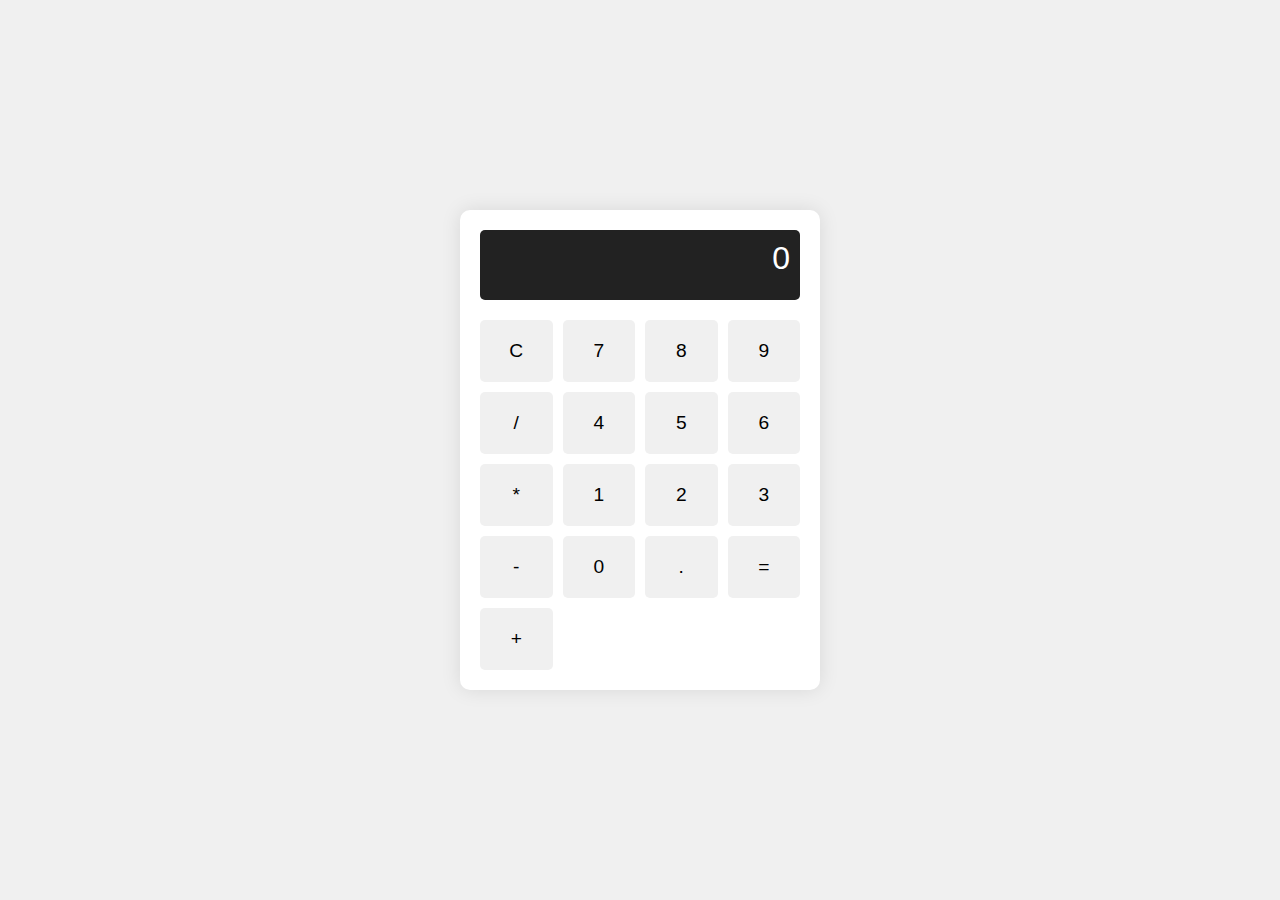
<file: Calculator/index.html>
<!DOCTYPE html>
<html lang="en">
<head>
    <meta charset="UTF-8">
    <meta name="viewport" content="width=device-width, initial-scale=1.0">
    <title>Calculator</title>
    <link rel="stylesheet" href="style.css">
</head>
<body>
    <div class="calculator">
        <div id="display">0</div>
        <div class="buttons">
            <button onclick="clearDisplay()">C</button>
            <button onclick="appendNumber('7')">7</button>
            <button onclick="appendNumber('8')">8</button>
            <button onclick="appendNumber('9')">9</button>
            <button onclick="chooseOperation('/')">/</button>
            <button onclick="appendNumber('4')">4</button>
            <button onclick="appendNumber('5')">5</button>
            <button onclick="appendNumber('6')">6</button>
            <button onclick="chooseOperation('*')">*</button>
            <button onclick="appendNumber('1')">1</button>
            <button onclick="appendNumber('2')">2</button>
            <button onclick="appendNumber('3')">3</button>
            <button onclick="chooseOperation('-')">-</button>
            <button onclick="appendNumber('0')">0</button>
            <button onclick="appendNumber('.')">.</button>
            <button onclick="calculate()">=</button>
            <button onclick="chooseOperation('+')">+</button>
        </div>
    </div>
    <script src="script.js"></script>
</body>
</html>
</file>
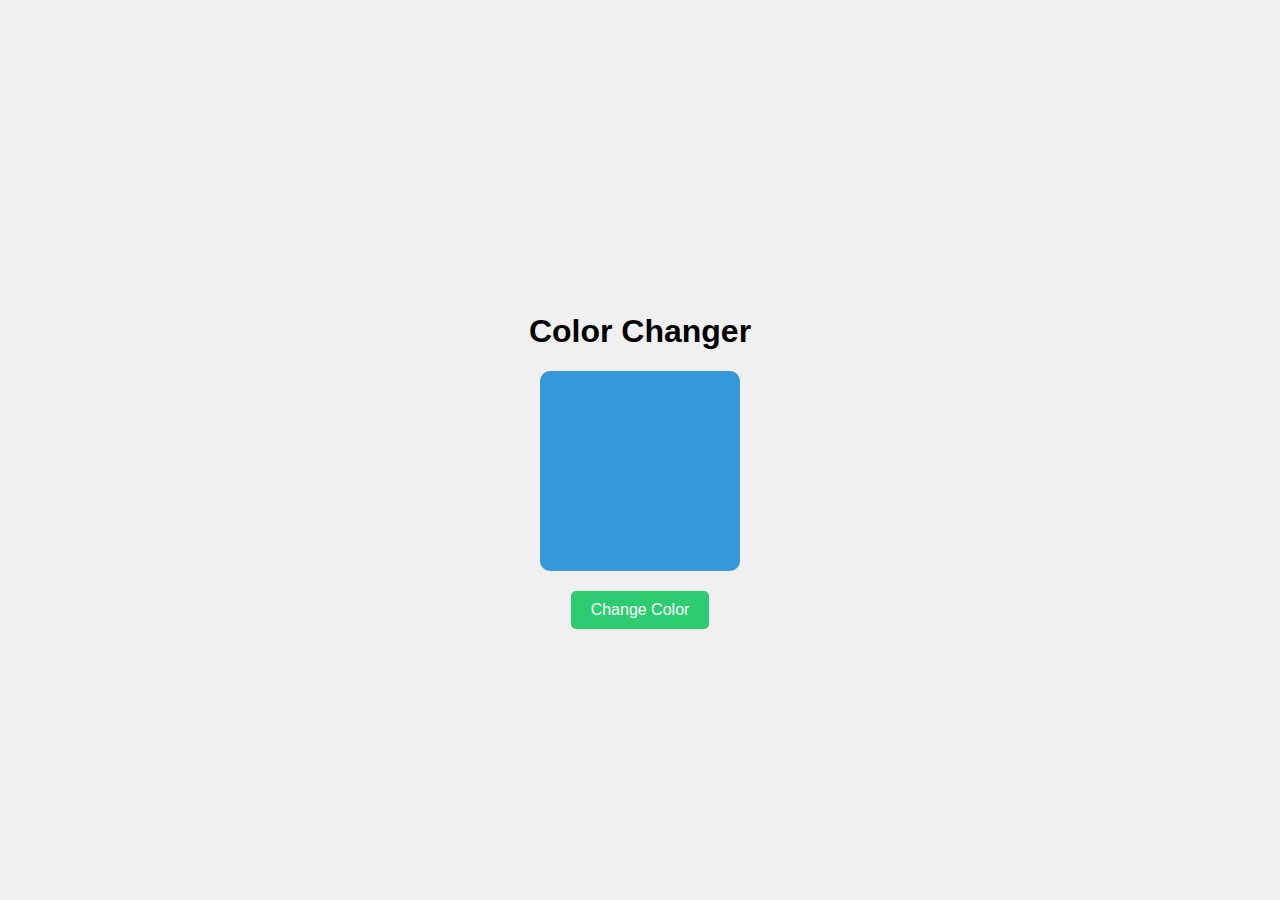
<file: Color_changer/index.html>
<!DOCTYPE html>
<html lang="en">
<head>
    <meta charset="UTF-8">
    <meta name="viewport" content="width=device-width, initial-scale=1.0">
    <title>Color Changer</title>
    <link rel="stylesheet" href="style.css">
</head>
<body>
    <div class="container">
        <h1>Color Changer</h1>
        <div id="color-box"></div>
        <button id="change-color-btn">Change Color</button>
    </div>
    <script src="script.js"></script>
</body>
</html>
</file>
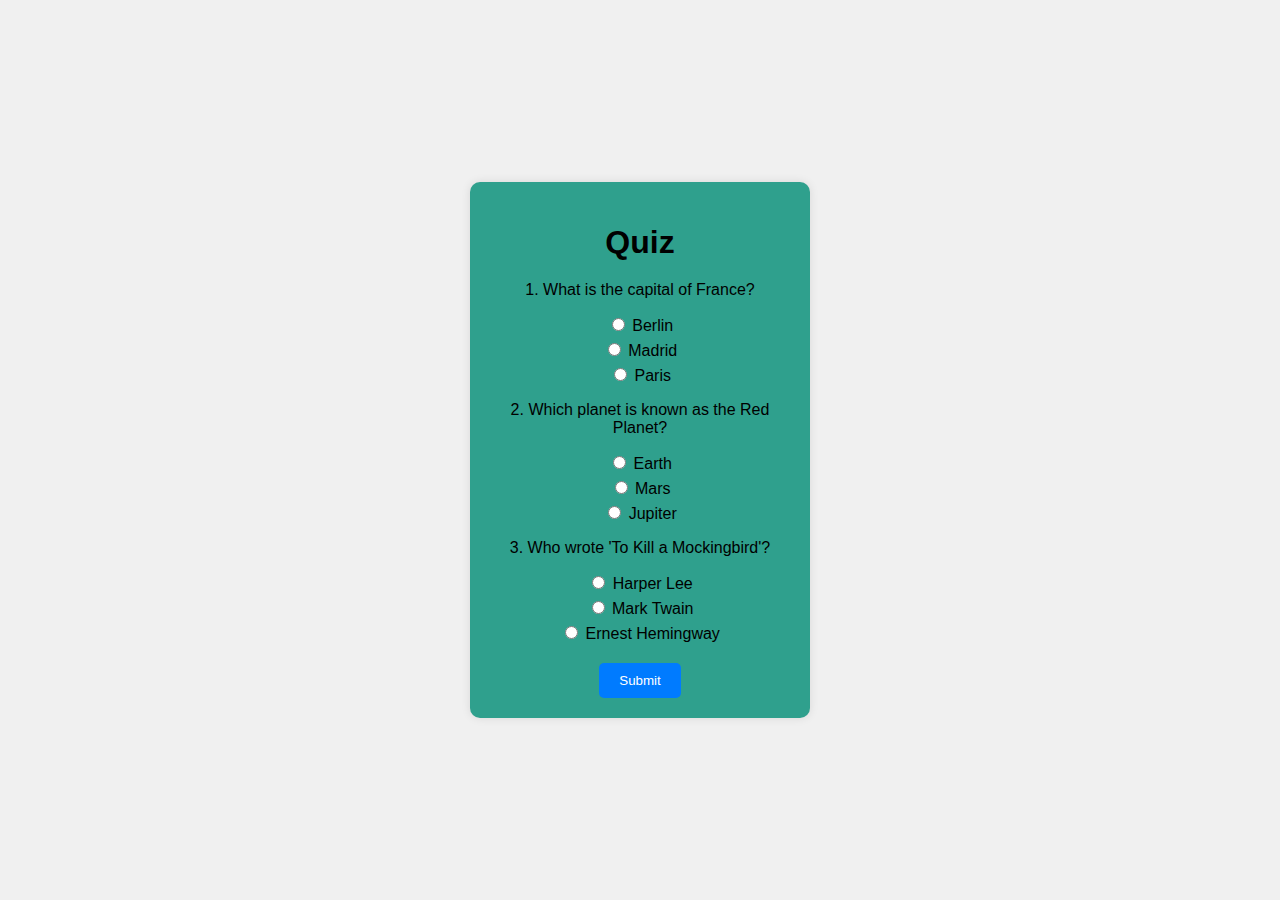
<file: Quiz/index.html>
<!DOCTYPE html>
<html lang="en">
<head>
    <meta charset="UTF-8">
    <meta name="viewport" content="width=device-width, initial-scale=1.0">
    <title>Simple Quiz</title>
    <link rel="stylesheet" href="style.css">
</head>
<body>
    <div class="quiz-container">
        <h1>Quiz</h1>
        <div class="question-container">
            <div class="question">
                <p>1. What is the capital of France?</p>
                <label><input type="radio" name="q1" value="Berlin"> Berlin</label>
                <label><input type="radio" name="q1" value="Madrid"> Madrid</label>
                <label><input type="radio" name="q1" value="Paris"> Paris</label>
            </div>
            <div class="question">
                <p>2. Which planet is known as the Red Planet?</p>
                <label><input type="radio" name="q2" value="Earth"> Earth</label>
                <label><input type="radio" name="q2" value="Mars"> Mars</label>
                <label><input type="radio" name="q2" value="Jupiter"> Jupiter</label>
            </div>
            <div class="question">
                <p>3. Who wrote 'To Kill a Mockingbird'?</p>
                <label><input type="radio" name="q3" value="Harper Lee"> Harper Lee</label>
                <label><input type="radio" name="q3" value="Mark Twain"> Mark Twain</label>
                <label><input type="radio" name="q3" value="Ernest Hemingway"> Ernest Hemingway</label>
            </div>
        </div>
        <button onclick="calculateScore()">Submit</button>
    </div>
    <script src="script.js"></script>
</body>
</html>
</file>
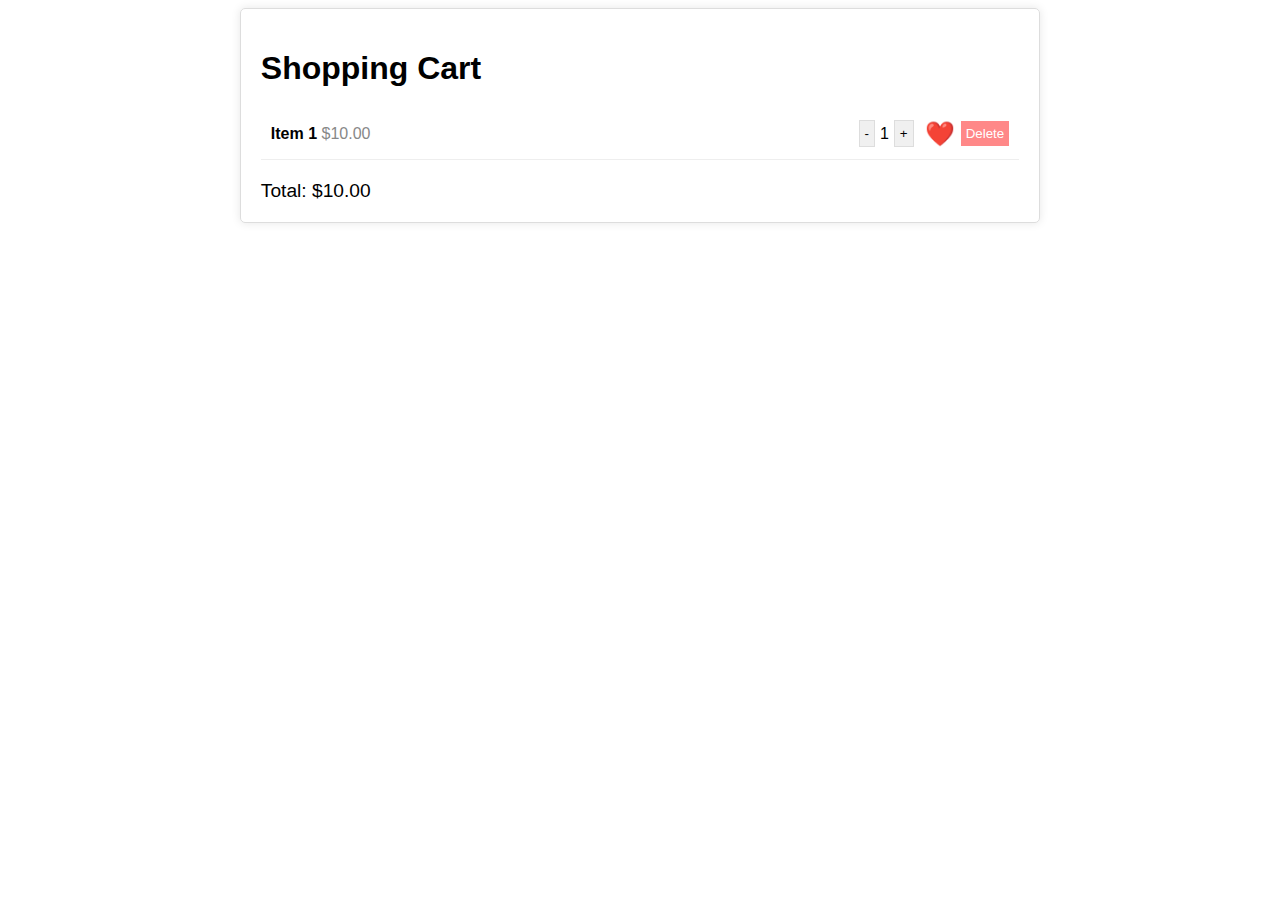
<file: Shopping_Cart/index.html>
<!DOCTYPE html>
<html lang="en">
<head>
    <meta charset="UTF-8">
    <meta name="viewport" content="width=device-width, initial-scale=1.0">
    <title>Shopping Cart</title>
    <link rel="stylesheet" href="style.css">
</head>
<body>
    <div class="cart-container">
        <h1>Shopping Cart</h1>
        <div id="cart-items">
            <!-- Sample item -->
            <div class="cart-item">
                <div class="item-info">
                    <span class="item-name">Item 1</span>
                    <span class="item-price">$10.00</span>
                </div>
                <div class="item-actions">
                    <button class="quantity-btn" onclick="updateQuantity(this, -1)">-</button>
                    <span class="item-quantity">1</span>
                    <button class="quantity-btn" onclick="updateQuantity(this, 1)">+</button>
                    <button class="like-btn" onclick="toggleLike(this)">❤️</button>
                    <button class="delete-btn" onclick="deleteItem(this)">Delete</button>
                </div>
            </div>
            <!-- Add more items as needed -->
        </div>
        <div class="total">
            <span>Total: </span><span id="total-price">$10.00</span>
        </div>
    </div>
    <script src="script.js"></script>
</body>
</html>
</file>
<file: Calculator/style.css>
body {
    display: flex;
    justify-content: center;
    align-items: center;
    height: 100vh;
    background-color: #f0f0f0;
    font-family: Arial, sans-serif;
    margin: 0;
}

.calculator {
    background-color: white;
    border-radius: 10px;
    box-shadow: 0 0 20px rgba(0, 0, 0, 0.1);
    width: 320px;
    padding: 20px;
    text-align: center;
}

#display {
    background-color: #222;
    color: #fff;
    font-size: 2em;
    padding: 10px;
    border-radius: 5px;
    margin-bottom: 20px;
    text-align: right;
    min-height: 50px; /* Added to ensure display accommodates multiple lines */
}

.buttons {
    display: grid;
    grid-template-columns: repeat(4, 1fr);
    gap: 10px;
}

button {
    padding: 20px;
    font-size: 1.2em;
    border: none;
    border-radius: 5px;
    cursor: pointer;
    background-color: #f0f0f0;
}

button:hover {
    background-color: #ddd;
}

button:active {
    background-color: #bbb;
}
</file>
<file: Color_changer/style.css>
body {
    font-family: Arial, sans-serif;
    display: flex;
    justify-content: center;
    align-items: center;
    height: 100vh;
    margin: 0;
    background-color: #f0f0f0;
}

.container {
    text-align: center;
    margin-top: 20px;
}

#color-box {
    width: 200px;
    height: 200px;
    background-color: #3498db;
    margin: 20px auto;
    border-radius: 10px;
    transition: background-color 0.3s;
}

#change-color-btn {
    padding: 10px 20px;
    font-size: 16px;
    background-color: #2ecc71;
    color: white;
    border: none;
    border-radius: 5px;
    cursor: pointer;
    transition: background-color 0.3s;
}

#change-color-btn:hover {
    background-color: #27ae60;
}
</file>
<file: Quiz/style.css>
body {
    font-family: Arial, sans-serif;
    background-color: #f0f0f0;
    display: flex;
    justify-content: center;
    align-items: center;
    height: 100vh;
    margin: 0;
}

.quiz-container {
    background-color: rgb(47, 160, 141);
    padding: 20px;
    border-radius: 10px;
    box-shadow: 0 0 10px rgba(0, 0, 0, 0.1);
    width: 300px;
    text-align: center;
}

h1 {
    margin-bottom: 20px;
}

.question-container {
    margin-bottom: 20px;
}

.question {
    margin-bottom: 10px;
}

label {
    display: block;
    margin: 5px 0;
}

button {
    background-color: #007BFF;
    color: white;
    border: none;
    padding: 10px 20px;
    border-radius: 5px;
    cursor: pointer;
}

button:hover {
    background-color: #0056b3;
}
</file>
<file: Shopping_Cart/style.css>
body {
    font-family: Arial, sans-serif;
}

.cart-container {
    width: 60%;
    margin: auto;
    padding: 20px;
    border: 1px solid #ddd;
    border-radius: 5px;
    box-shadow: 0 0 10px rgba(0,0,0,0.1);
}

.cart-item {
    display: flex;
    justify-content: space-between;
    align-items: center;
    padding: 10px;
    border-bottom: 1px solid #eee;
}

.item-info {
    flex: 1;
}

.item-name {
    font-weight: bold;
}

.item-price {
    color: #888;
}

.item-actions {
    display: flex;
    align-items: center;
}

.quantity-btn {
    background-color: #f0f0f0;
    border: 1px solid #ddd;
    padding: 5px;
    margin: 0 5px;
    cursor: pointer;
}

.like-btn {
    background: none;
    border: none;
    font-size: 1.5em;
    cursor: pointer;
    color: #888;
}

.like-btn.liked {
    color: red;
}

.delete-btn {
    background-color: #f88;
    border: none;
    color: white;
    padding: 5px;
    cursor: pointer;
}

.total {
    margin-top: 20px;
    font-size: 1.2em;
}
</file>
